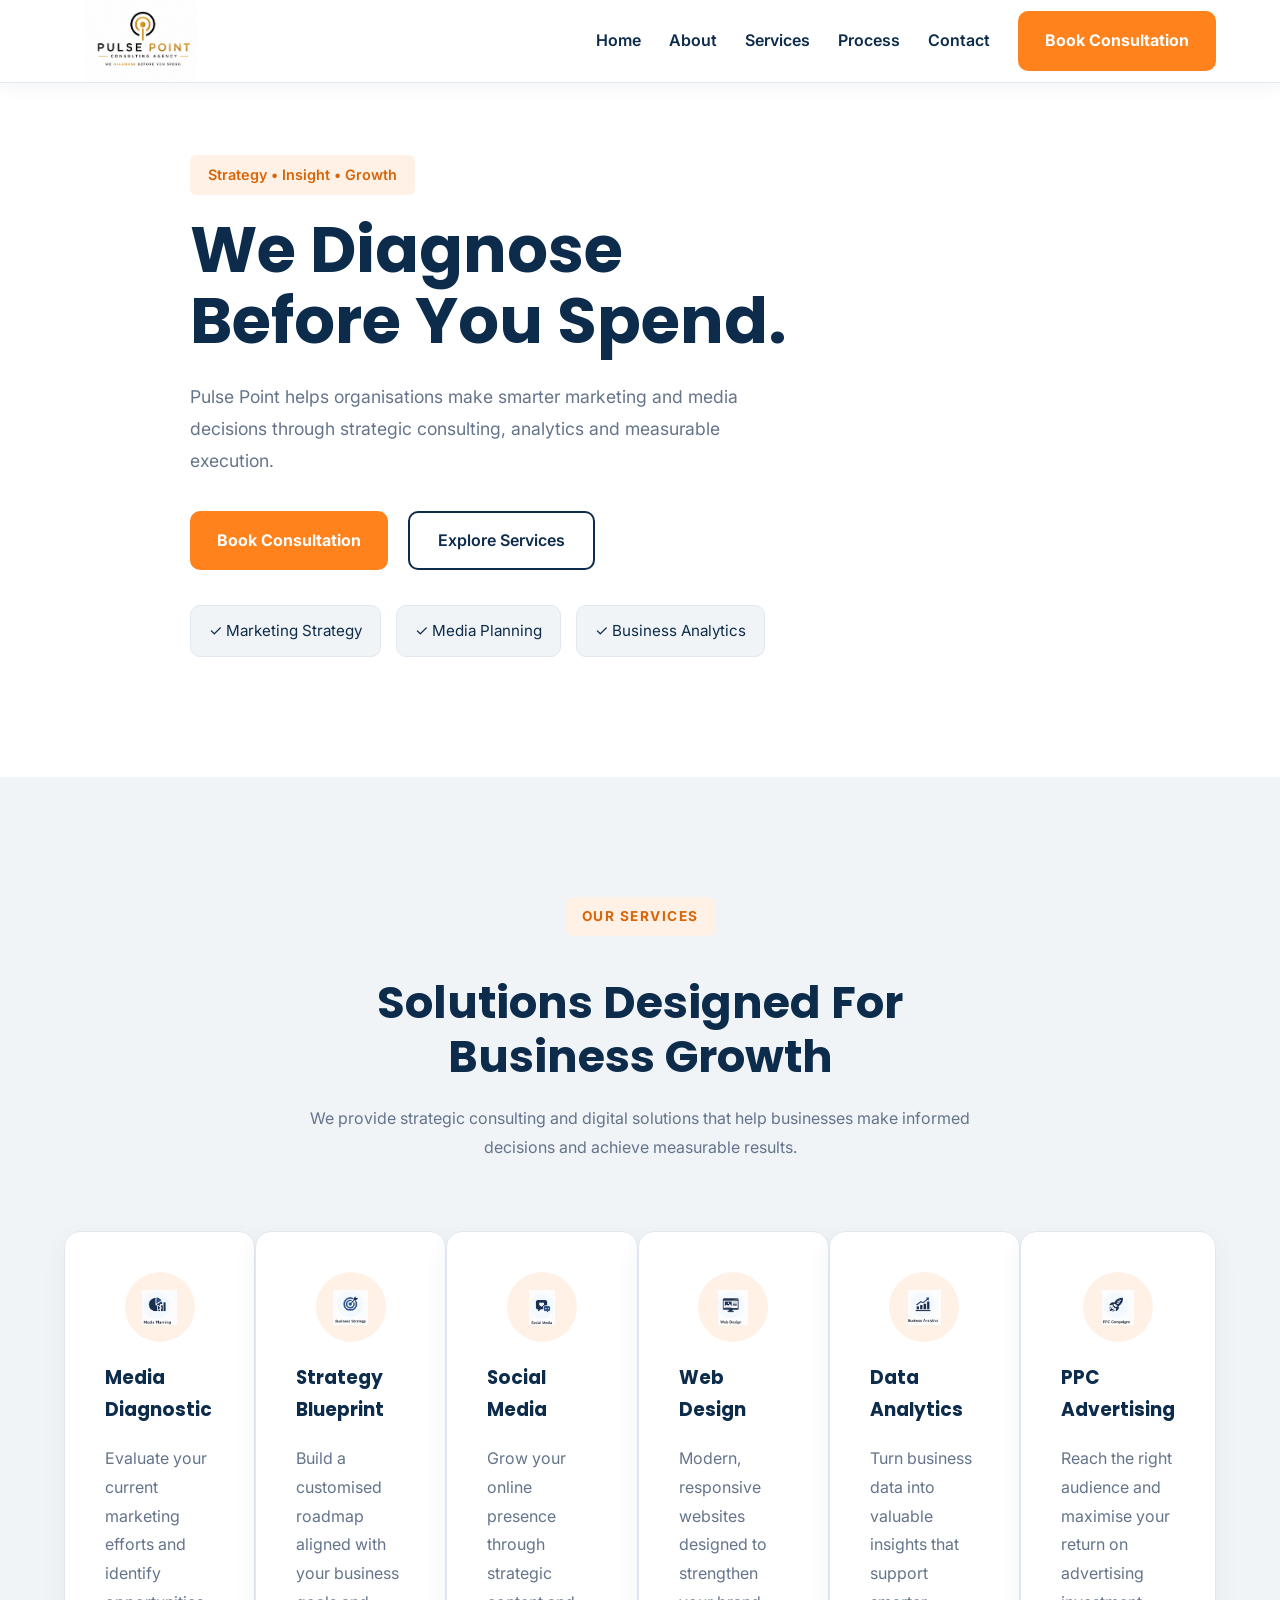
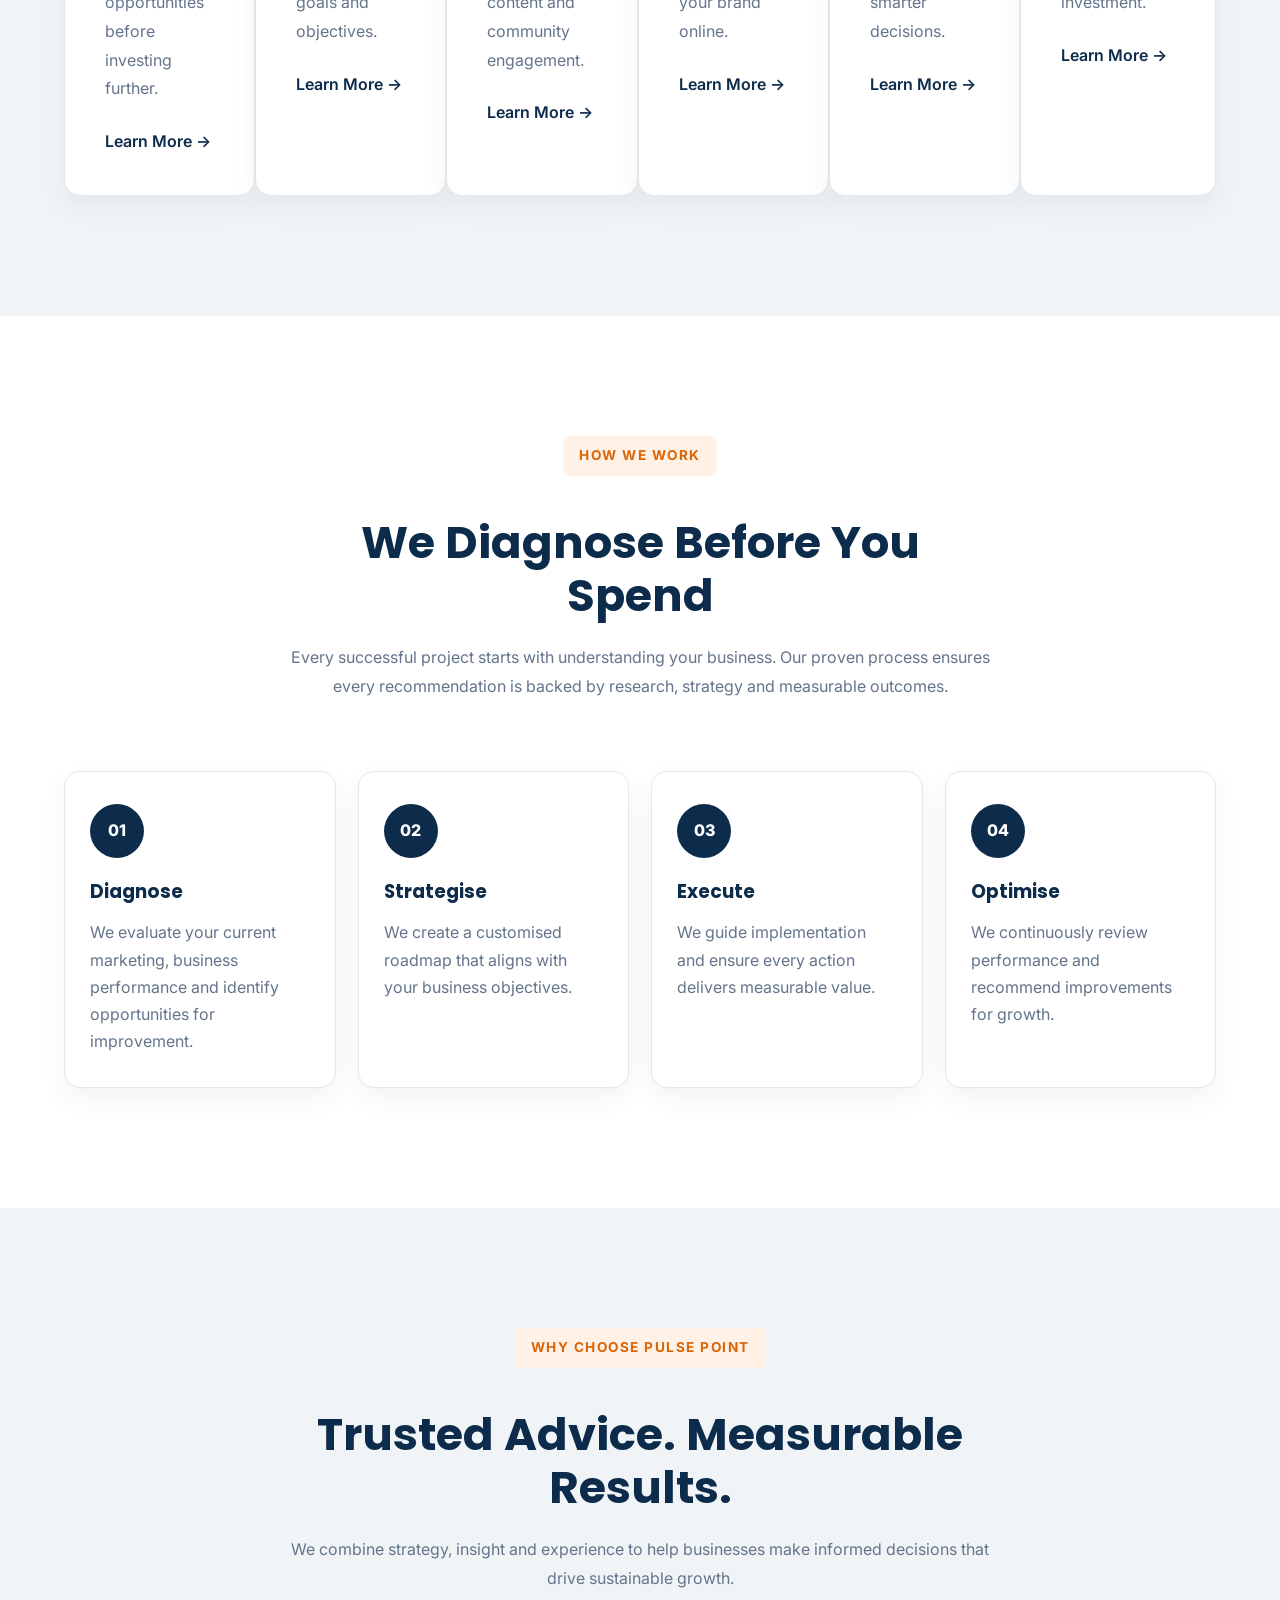
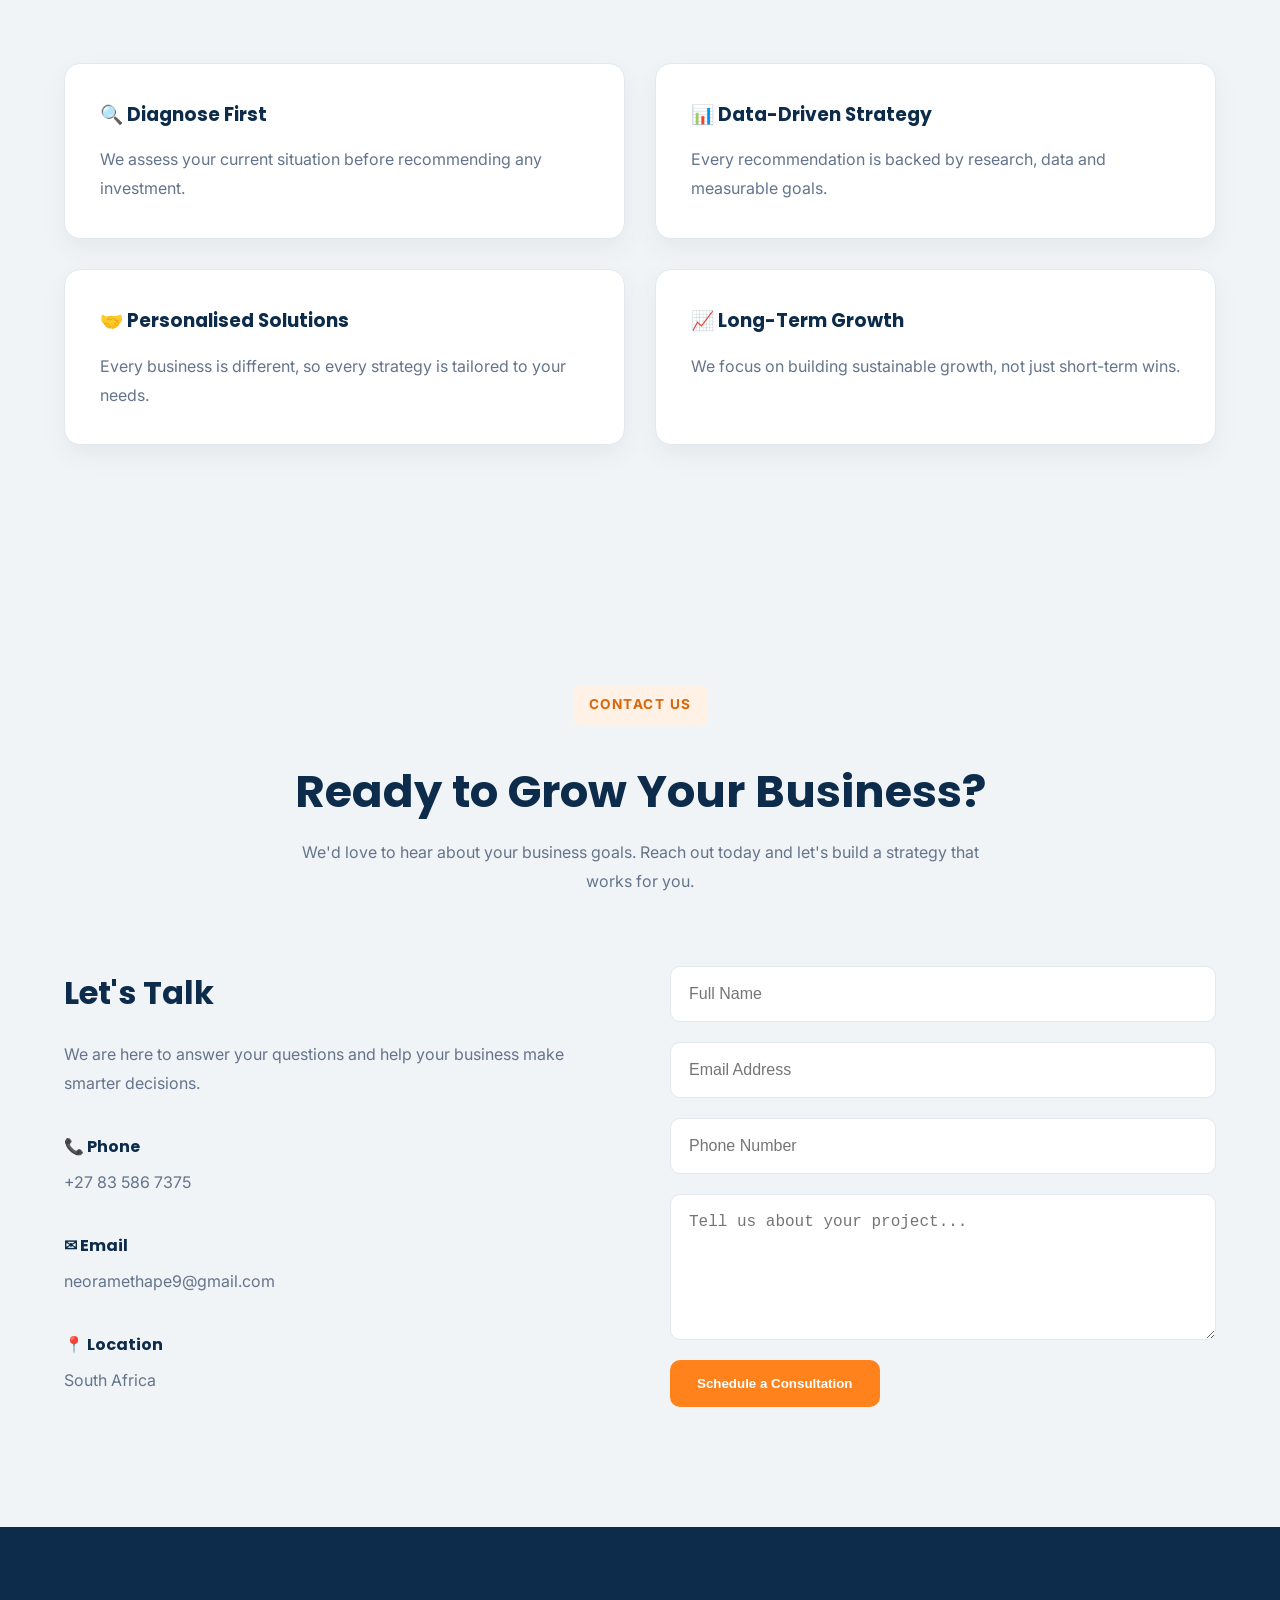
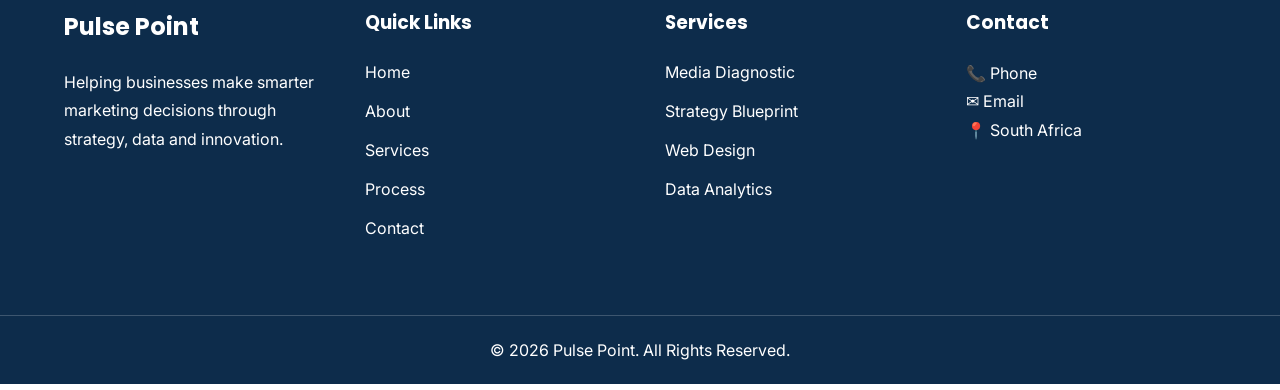
<file: index.html>
<!DOCTYPE html>
<html lang="en">
<head>

    <meta charset="UTF-8">
    <meta name="viewport"
          content="width=device-width, initial-scale=1.0">

    <title>Pulse Point Consulting Agency</title>

    <!-- Google Fonts -->

    <link rel="preconnect" href="https://fonts.googleapis.com">

    <link rel="preconnect"
          href="https://fonts.gstatic.com"
          crossorigin>

    <link href="https://fonts.googleapis.com/css2?family=Inter:wght@300;400;500;600&family=Poppins:wght@400;500;600;700;800&display=swap"
          rel="stylesheet">

    <!-- Font Awesome -->

    <link rel="stylesheet"
    href="https://cdnjs.cloudflare.com/ajax/libs/font-awesome/6.6.0/css/all.min.css">

    <!-- CSS -->

    <link rel="stylesheet"
          href="css/style.css">

</head>

<body>

<!-- ===========================
        HEADER
=========================== -->

<header class="header">

    <div class="nav-container">

        <!-- TEXT LOGO -->
        <a href="#home" class="logo" aria-label="Pulse Point Consulting Agency home">
                <img src="assets/images/pic2.png" alt="Pulse Point Consulting Agency logo">
            </a>


        <!-- MOBILE MENU BUTTON -->
        <button class="menu-toggle" id="menu-toggle">
            ☰
        </button>

        <!-- NAVIGATION -->
        <nav class="nav-menu" id="nav-menu">

            <a href="#home">Home</a>
            <a href="#about">About</a>
            <a href="#services">Services</a>
            <a href="#process">Process</a>
            <a href="#contact">Contact</a>

            <a href="#contact" class="nav-button">
                Book Consultation
            </a>

        </nav>

    </div>

</header>

<!-- ===========================
        HERO SECTION
=========================== -->

<section class="hero" id="home">


    <div class="container hero-container">

        <div class="hero-content">

            <span class="hero-tag">
                Strategy • Insight • Growth
            </span>

            <h1>
                We Diagnose <br>
                Before You Spend.
            </h1>

            <p>
                Pulse Point helps organisations make smarter
                marketing and media decisions through strategic
                consulting, analytics and measurable execution.
            </p>

            <div class="hero-buttons">

                <a href="#" class="btn-primary">
                    Book Consultation
                </a>

                <a href="#" class="btn-secondary">
                    Explore Services
                </a>

            </div>

            <div class="hero-features">

                <div class="feature">
                    ✓ Marketing Strategy
                </div>

                <div class="feature">
                    ✓ Media Planning
                </div>

                <div class="feature">
                    ✓ Business Analytics
                </div>

            </div>

        </div>


    </div>

</section>


<!--==================== SERVICES ====================-->

<section class="services" id="services">

    <div class="container">

        <div class="section-header">

            <span class="section-tag">
                OUR SERVICES
            </span>

            <h2>
                Solutions Designed
                For Business Growth
            </h2>

            <p>
                We provide strategic consulting and digital solutions that
                help businesses make informed decisions and achieve measurable
                results.
            </p>

        </div>

        <div class="services-container">

            <!-- Card 1 -->
            <div class="service-card">

                <div class="service-icon">
        <img src="assets/logos/logo1.png" alt="Media Strategy">
    </div>


                <h3>Media Diagnostic</h3>

                <p>
                    Evaluate your current marketing efforts and identify
                    opportunities before investing further.
                </p>

                 <a href="services.html#media-diagnostic" class="service-link">
    Learn More →
</a>

            </div>

            <!-- Card 2 -->
            <div class="service-card">

                <div class="service-icon">
        <img src="assets/logos/logo2.png" alt="Strategy">
    </div>

                <h3>Strategy Blueprint</h3>

                <p>
                    Build a customised roadmap aligned with your
                    business goals and objectives.
                </p>

                 <a href="services.html#strategy-blueprint" class="service-link">
    Learn More →
</a>

            </div>

            <!-- Card 3 -->
            <div class="service-card">

                 <div class="service-icon">
        <img src="assets/logos/logo3.png" alt="Social Media">
    </div>


                <h3>Social Media</h3>

                <p>
                    Grow your online presence through strategic
                    content and community engagement.
                </p>

                 <a href="services.html#social-media" class="service-link">
    Learn More →
</a>

            </div>

            <!-- Card 4 -->
            <div class="service-card">

                 <div class="service-icon">
        <img src="assets/logos/logo4.png" alt="Web Design">
    </div>

                <h3>Web Design</h3>

                <p>
                    Modern, responsive websites designed to
                    strengthen your brand online.
                </p>

                 <a href="services.html#web-design" class="service-link">
    Learn More →
</a>

            </div>

            <!-- Card 5 -->
            <div class="service-card">

                  <div class="service-icon">
        <img src="assets/logos/logo5.png" alt="Analytics">
    </div>

                <h3>Data Analytics</h3>

                <p>
                    Turn business data into valuable insights
                    that support smarter decisions.
                </p>

                 <a href="services.html#data-analytics" class="service-link">
    Learn More →
</a>


            </div>

            <!-- Card 6 -->
            <div class="service-card">

                 <div class="service-icon">
        <img src="assets/logos/logo6.png" alt="PPC">
    </div>

                <h3>PPC Advertising</h3>

                <p>
                    Reach the right audience and maximise
                    your return on advertising investment.
                </p>

                 <a href="services.html#ppc-advertising" class="service-link">
    Learn More →
</a>

            </div>

        </div>

    </div>


</section>
<!--==================== PROCESS ====================-->

<section class="process" id="process">

    <div class="container">

        <div class="section-header">

            <span class="section-tag">
                HOW WE WORK
            </span>

            <h2>
                We Diagnose Before You Spend
            </h2>

            <p>
                Every successful project starts with understanding your business.
                Our proven process ensures every recommendation is backed by
                research, strategy and measurable outcomes.
            </p>

        </div>

        <div class="process-container">

            <div class="process-card">

                <div class="step-number">01</div>

                <h3>Diagnose</h3>

                <p>
                    We evaluate your current marketing,
                    business performance and identify
                    opportunities for improvement.
                </p>

            </div>

            <div class="process-card">

                <div class="step-number">02</div>

                <h3>Strategise</h3>

                <p>
                    We create a customised roadmap that
                    aligns with your business objectives.
                </p>

            </div>

            <div class="process-card">

                <div class="step-number">03</div>

                <h3>Execute</h3>

                <p>
                    We guide implementation and ensure
                    every action delivers measurable value.
                </p>

            </div>

            <div class="process-card">

                <div class="step-number">04</div>

                <h3>Optimise</h3>

                <p>
                    We continuously review performance
                    and recommend improvements for growth.
                </p>

            </div>

        </div>

    </div>

</section>

<!--==================== WHY CHOOSE US ====================-->

<section class="why-us" id="why-us">

    <div class="container">

        <div class="section-header">

            <span class="section-tag">
                WHY CHOOSE PULSE POINT
            </span>

            <h2>
                Trusted Advice. Measurable Results.
            </h2>

            <p>
                We combine strategy, insight and experience to help businesses
                make informed decisions that drive sustainable growth.
            </p>

        </div>

        <div class="why-container">

            <div class="why-card">

                <h3>🔍 Diagnose First</h3>

                <p>
                    We assess your current situation before recommending any investment.
                </p>

            </div>

            <div class="why-card">

                <h3>📊 Data-Driven Strategy</h3>

                <p>
                    Every recommendation is backed by research, data and measurable goals.
                </p>

            </div>

            <div class="why-card">

                <h3>🤝 Personalised Solutions</h3>

                <p>
                    Every business is different, so every strategy is tailored to your needs.
                </p>

            </div>

            <div class="why-card">

                <h3>📈 Long-Term Growth</h3>

                <p>
                    We focus on building sustainable growth, not just short-term wins.
                </p>

            </div>

        </div>

    </div>

</section>
<!--==================== CONTACT ====================-->

<section class="contact" id="contact">

    <div class="container">

        <div class="section-header">

            <span class="section-tag">
                CONTACT US
            </span>

            <h2>
                Ready to Grow Your Business?
            </h2>

            <p>
                We'd love to hear about your business goals.
                Reach out today and let's build a strategy
                that works for you.
            </p>

        </div>

        <div class="contact-container">

            <!-- Contact Details -->

            <div class="contact-info">

                <h3>Let's Talk</h3>

                <p>
                    We are here to answer your questions and
                    help your business make smarter decisions.
                </p>

                <div class="contact-item">

                    <h4>📞 Phone</h4>

                    <p>+27 83 586 7375</p>

                </div>

                <div class="contact-item">

                    <h4>✉ Email</h4>

                    <p>neoramethape9@gmail.com</p>

                </div>

                <div class="contact-item">

                    <h4>📍 Location</h4>

                    <p>South Africa</p>

                </div>

            </div>

            <!-- Contact Form -->

            <form class="contact-form">

                <input
                    type="text"
                    placeholder="Full Name"
                    required>

                <input
                    type="email"
                    placeholder="Email Address"
                    required>

                <input
                    type="text"
                    placeholder="Phone Number">

                <textarea
                    rows="6"
                    placeholder="Tell us about your project..."></textarea>

                <button class="btn-primary">
                    Schedule a Consultation
                </button>

            </form>

        </div>

    </div>

</section>
<!--==================== FOOTER ====================-->

<footer class="footer">

    <div class="container footer-container">

        <div class="footer-about">

            <h2>Pulse Point</h2>

            <p>
                Helping businesses make smarter marketing
                decisions through strategy, data and innovation.
            </p>
        </div>

        <div class="footer-links">

            <h3>Quick Links</h3>

            <ul>

                <li><a href="#home">Home</a></li>
                <li><a href="#about">About</a></li>
                <li><a href="#services">Services</a></li>
                <li><a href="#process">Process</a></li>
                <li><a href="#contact">Contact</a></li>

            </ul>

        </div>

        <div class="footer-services">

            <h3>Services</h3>

            <ul>

                <li>Media Diagnostic</li>
                <li>Strategy Blueprint</li>
                <li>Web Design</li>
                <li>Data Analytics</li>

            </ul>

        </div>

        <div class="footer-contact">

            <h3>Contact</h3>

            <p>📞 Phone</p>

            <p>✉ Email</p>

            <p>📍 South Africa</p>

        </div>

    </div>

    <div class="footer-bottom">

        <p>
            © 2026 Pulse Point. All Rights Reserved.
        </p>

    </div>

</footer>
<script src="js/main.js"></script>
</body>
</html>
</file>
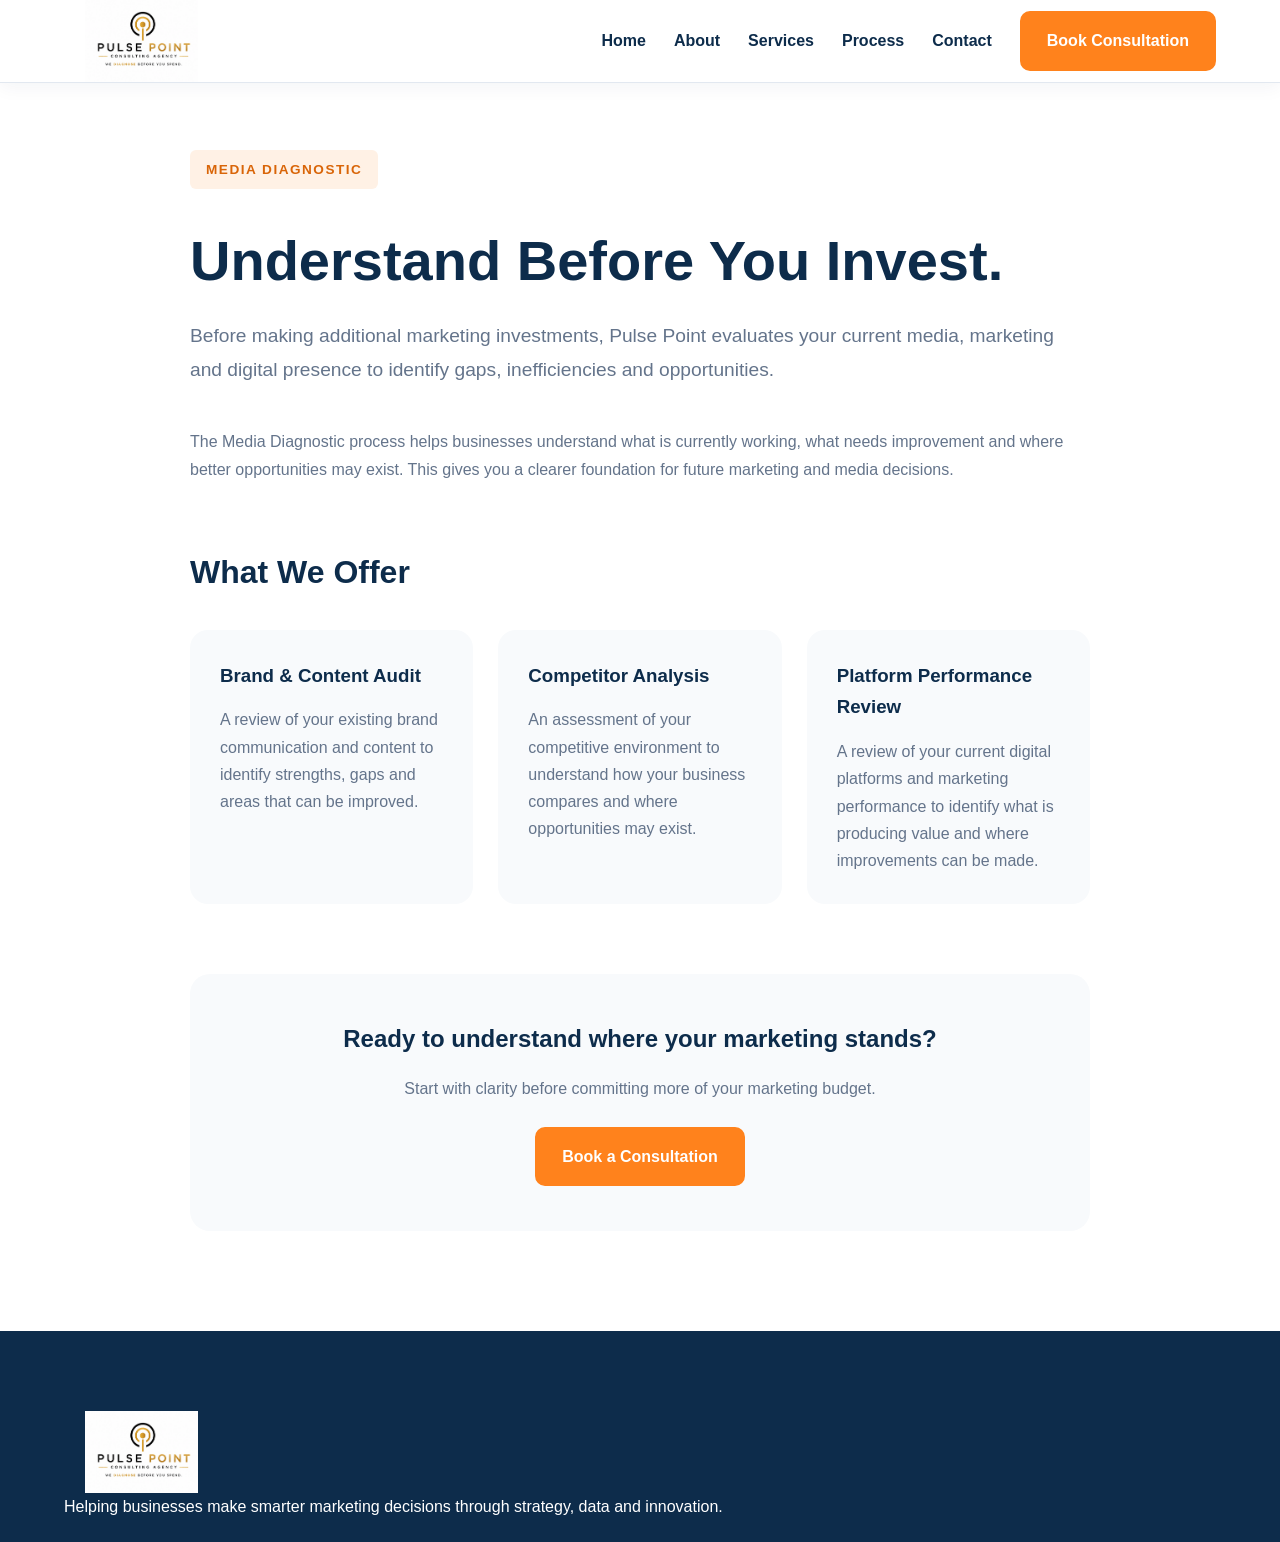
<file: services.html>
<!DOCTYPE html>
<html lang="en">

<head>
    <meta charset="UTF-8">
    <meta name="viewport" content="width=device-width, initial-scale=1.0">

    <title>Pulse Point Services</title>

    <link rel="stylesheet" href="css/style.css">
</head>

<body>

    <!-- =========================
         HEADER
    ========================== -->

    <header class="header">

        <div class="nav-container">

            <a href="index.html#home" class="logo" aria-label="Pulse Point Consulting Agency home">
                <img src="assets/images/pic2.png" alt="Pulse Point Consulting Agency logo">
            </a>

            <button class="menu-toggle" id="menu-toggle">
                ☰
            </button>

            <nav class="nav-menu" id="nav-menu">

                <a href="index.html#home">Home</a>
                <a href="index.html#about">About</a>
                <a href="index.html#services">Services</a>
                <a href="index.html#process">Process</a>
                <a href="index.html#contact">Contact</a>

                <a href="index.html#contact" class="nav-button">
                    Book Consultation
                </a>

            </nav>

        </div>

    </header>


    <!-- =========================
         MEDIA DIAGNOSTIC
    ========================== -->

    <section class="service-detail" id="media-diagnostic">

        <div class="container service-detail-container">

            <div class="service-detail-content">

                <span class="section-tag">
                    MEDIA DIAGNOSTIC
                </span>

                <h1>
                    Understand Before You Invest.
                </h1>

                <p class="service-intro">
                    Before making additional marketing investments,
                    Pulse Point evaluates your current media,
                    marketing and digital presence to identify gaps,
                    inefficiencies and opportunities.
                </p>

                <p>
                    The Media Diagnostic process helps businesses
                    understand what is currently working, what needs
                    improvement and where better opportunities may exist.
                    This gives you a clearer foundation for future
                    marketing and media decisions.
                </p>


                <div class="service-offers">

                    <h2>What We Offer</h2>

                    <div class="offer-list">

                        <div class="offer-item">

                            <h3>Brand & Content Audit</h3>

                            <p>
                                A review of your existing brand
                                communication and content to identify
                                strengths, gaps and areas that can be improved.
                            </p>

                        </div>


                        <div class="offer-item">

                            <h3>Competitor Analysis</h3>

                            <p>
                                An assessment of your competitive environment
                                to understand how your business compares and
                                where opportunities may exist.
                            </p>

                        </div>


                        <div class="offer-item">

                            <h3>Platform Performance Review</h3>

                            <p>
                                A review of your current digital platforms
                                and marketing performance to identify what is
                                producing value and where improvements can be made.
                            </p>

                        </div>

                    </div>

                </div>


                <div class="service-cta">

                    <h2>
                        Ready to understand where your marketing stands?
                    </h2>

                    <p>
                        Start with clarity before committing more of
                        your marketing budget.
                    </p>

                    <a href="index.html#contact" class="btn-primary">
                        Book a Consultation
                    </a>

                </div>

            </div>

        </div>

    </section>


    <!-- =========================
         FOOTER
    ========================== -->

    <footer class="footer">

        <div class="container">

            <div class="footer-brand">

                <a href="index.html#home" class="logo" aria-label="Pulse Point Consulting Agency home">
                <img src="assets/images/pic2.png" alt="Pulse Point Consulting Agency logo">
            </a>

                <p>
                    Helping businesses make smarter marketing decisions
                    through strategy, data and innovation.
                </p>

            </div>

        </div>

    </footer>


    <script src="js/main.js"></script>

</body>

</html>
</file>
<file: css/style.css>
@import url("variables.css");
@import url("reset.css");
@import url("navbar.css");
@import url("hero.css");
@import url("Responsive.css");
@import url("about.css");
@import url("services.css");
@import url("process.css"); 
@import url("Contact.css");
@import url("why.css");
@import url("footer.css");
@import url("services.css");

/* =========================
   FOOTER LOGO
========================= */

.footer-logo {
    width: 100px;
    height: auto;
    display: block;
    margin-bottom: 15px;
}


/* =========================
   PULSE POINT BRAND THEME
   Navy, orange, white and soft grey
========================= */
body { background: var(--white); color: var(--gray); }
.header { background: rgba(255,255,255,.97); border-bottom: 1px solid var(--border); box-shadow: 0 4px 18px rgba(13,44,75,.05); }
.logo { display: block; flex: 0 0 auto; line-height: 0; }
.logo img { display: block; width: 155px; max-height: 82px; height: auto; object-fit: contain; }
.nav-menu a { color: var(--primary); font-weight: 600; transition: color .2s ease; }
.nav-menu a:hover { color: var(--secondary); }
.nav-menu .nav-button, .btn-primary, .contact-form button { background: var(--secondary); color: #fff; border: 2px solid var(--secondary); border-radius: 10px; padding: 14px 25px; font-weight: 700; display: inline-block; transition: .25s ease; }
.nav-menu .nav-button:hover, .btn-primary:hover, .contact-form button:hover { background: #E96F0B; border-color: #E96F0B; color: #fff; transform: translateY(-2px); }
.btn-secondary { border: 2px solid var(--primary); color: var(--primary); border-radius: 10px; }
.btn-secondary:hover { background: var(--primary); color: #fff; }
.hero { background: var(--white); padding-top: 155px; }
.hero-container { grid-template-columns: minmax(0, 1fr); max-width: 900px; }
.hero-content { max-width: 850px; }
.hero-tag, .section-tag { background: #FFF1E5; color: #D96508; border-radius: 6px; }
.hero h1, h1, h2, h3, h4 { color: var(--primary); }
.hero p, .section-header p, .about-content p, .service-card p, .why-card p { color: var(--gray); }
.feature { background: var(--light); color: var(--primary); box-shadow: none; border: 1px solid var(--border); border-radius: 10px; }
.services, .why-us, .contact { background: var(--light); }
.about, .service-detail { background: var(--white); }
.service-card, .why-card, .process-card { background: #fff; border: 1px solid var(--border); box-shadow: 0 10px 26px rgba(13,44,75,.06); border-radius: 16px; }
.service-icon { background: #FFF1E5; }
.service-link, .about-feature { color: var(--primary); }
.service-link:hover, .footer a:hover { color: var(--secondary); }
.section-tag { display: inline-block; padding: 8px 16px; font-size: .85rem; font-weight: 700; letter-spacing: 1.5px; }
.process { background: var(--white); }
.step-number { background: var(--primary); color: #fff; }
.contact-form input, .contact-form textarea { background: #fff; border: 1px solid var(--border); color: var(--primary); }
.contact-form input:focus, .contact-form textarea:focus { border-color: var(--secondary); box-shadow: 0 0 0 3px rgba(255,130,28,.12); }
.footer { background: var(--primary); color: #fff; }
.footer h2, .footer h3 { color: #fff; }
.footer-bottom { border-color: rgba(255,255,255,.2); }
.menu-toggle { color: var(--primary); background: transparent; border: 0; cursor: pointer; }
@media (max-width: 768px) { .hero { padding: 115px 0 65px; } .hero-container { grid-template-columns: 1fr; } .logo img { width: 120px; max-height: 65px; } }
</file>
